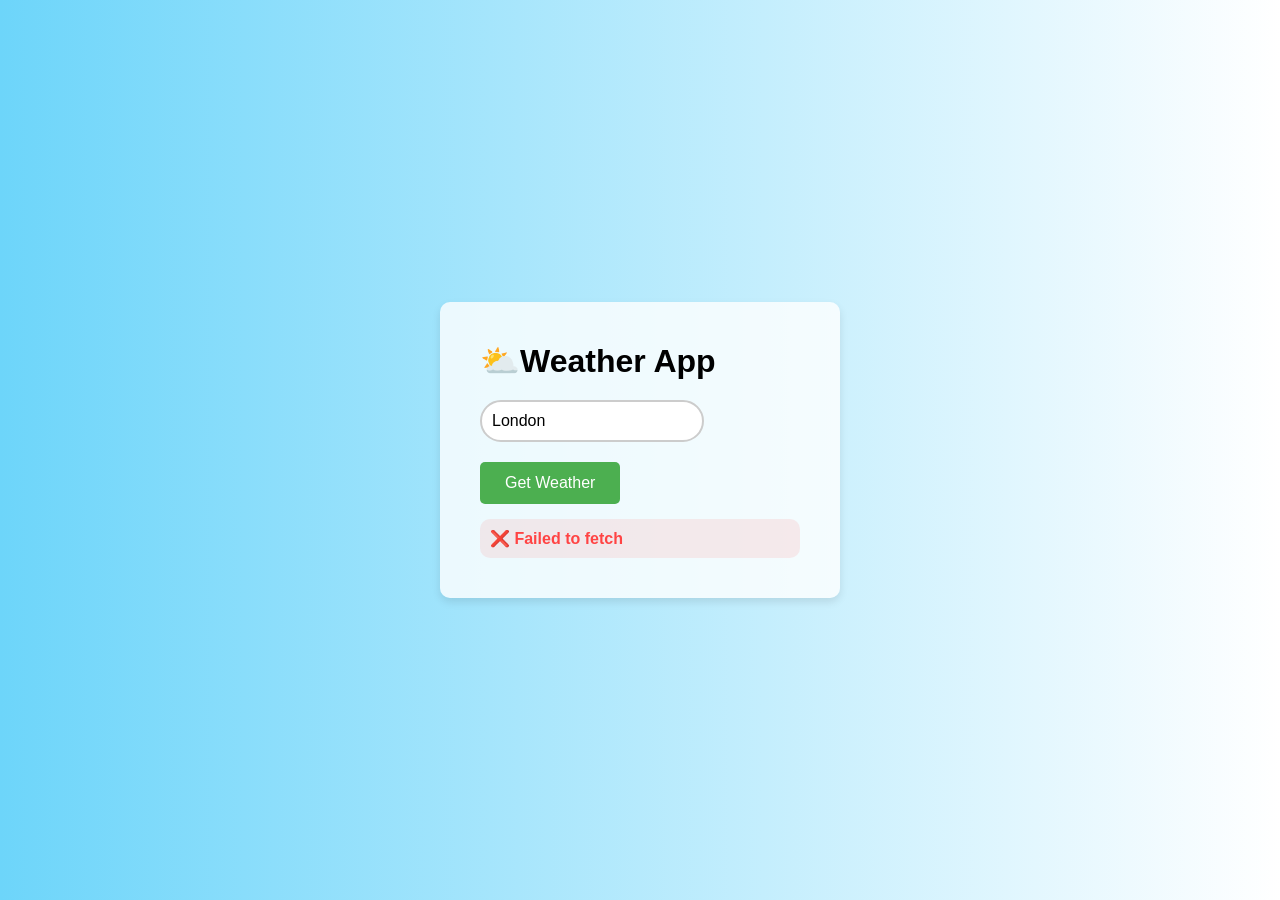
<file: index.html>
<!DOCTYPE html>
<html lang="en">
<head>
    <meta charset="UTF-8">
    <meta name="viewport" content="width=device-width, initial-scale=1.0">
    <link rel="stylesheet" href="style.css">
    <title>Weather App</title>
</head>
<body>
   <div class="container">
    <h1>⛅Weather App</h1>
    <input type = "text" id="cityInput" placeholder="Enter city name">
    <button onclick="getWeather()">Get Weather</button>

    <div id="weatherResult">


        <h2 id="cityName"></h2>
        <p id="temperature"></p>
        <p id="description"></p>
        <p id="humidity"></p>
    </div>
   </div>
   <script src="script.js"></script>                                                                                                                             


</body>
</html>
</file>
<file: style.css>
*{
    margin: 0;
    padding: 0;
    box-sizing: border-box;
}
body {
    font-family: Arial, sans-serif;
    background: linear-gradient(to right, #6dd5fa, #ffffff);
    height: 100vh;
    display: flex;
    justify-content: center;
    align-items: center;
    
}

.container {
    background-color: rgba(255, 255, 255, 0.8);
    padding: 40px;
    border-radius: 10px;
    box-shadow: 0 4px 8px rgba(0, 0, 0, 0.1);
    align-items: center;
    width: 400px;

}

input {
    width: 70%;
    padding: 10px;
    margin-bottom: 20px;
    border: 2px solid #ccc;
    border-radius: 25px;
    font-size: 16px;
    margin: 20px 0;
}

button {
    padding: 12px 25px;
    background-color: #4CAF50;
    color: white;
    border: none;
    border-radius: 5px;
    cursor: pointer;
    font-size: 16px;
    transition: 0.3s;
}

button:hover {
    background-color: #0056b3;
    transform: scale(1.05);
}

#WeatherResult {
    margin-top: 20px;
    padding: 20px;;
    border-radius: 15px;
    background: rgba(255, 255, 255, 0.5);
    min-height: 150px;
    display:none;
}

#weatherResult.show{
    display:block;
}

#cityName{
    color:#333;
    font-size:26px;
    margin-bottom:10px;
}

#temperature{
    color:#4CAF50;
    font-size:48px;
    font-weight: bold;
    margin:5px 0;
}

#description{
    color:#555;
    font-size:18px;
    text-transform:capitalize;
    margin:5px 0;
}

#humidity{
    color:#666;
    font-size:16px;
    margin-top:10px;
}

.error {
    color: #ff4444;
    background-color: rgba(255, 68, 68, 0.1);
    padding: 10px;
    border-radius: 10px;
    margin-top: 15px;
    display: none;
    font-weight: bold;

}

.error.show {
    display: block;
}

.loading {
    color: #666;
    font-size: 18px;
    margin-top: 15px;
    display: none;
}

.loading.show {
    display: block;
}

.weather-icon {
   font-size: 60px;
   margin: 10px 0;      
}
</file>
